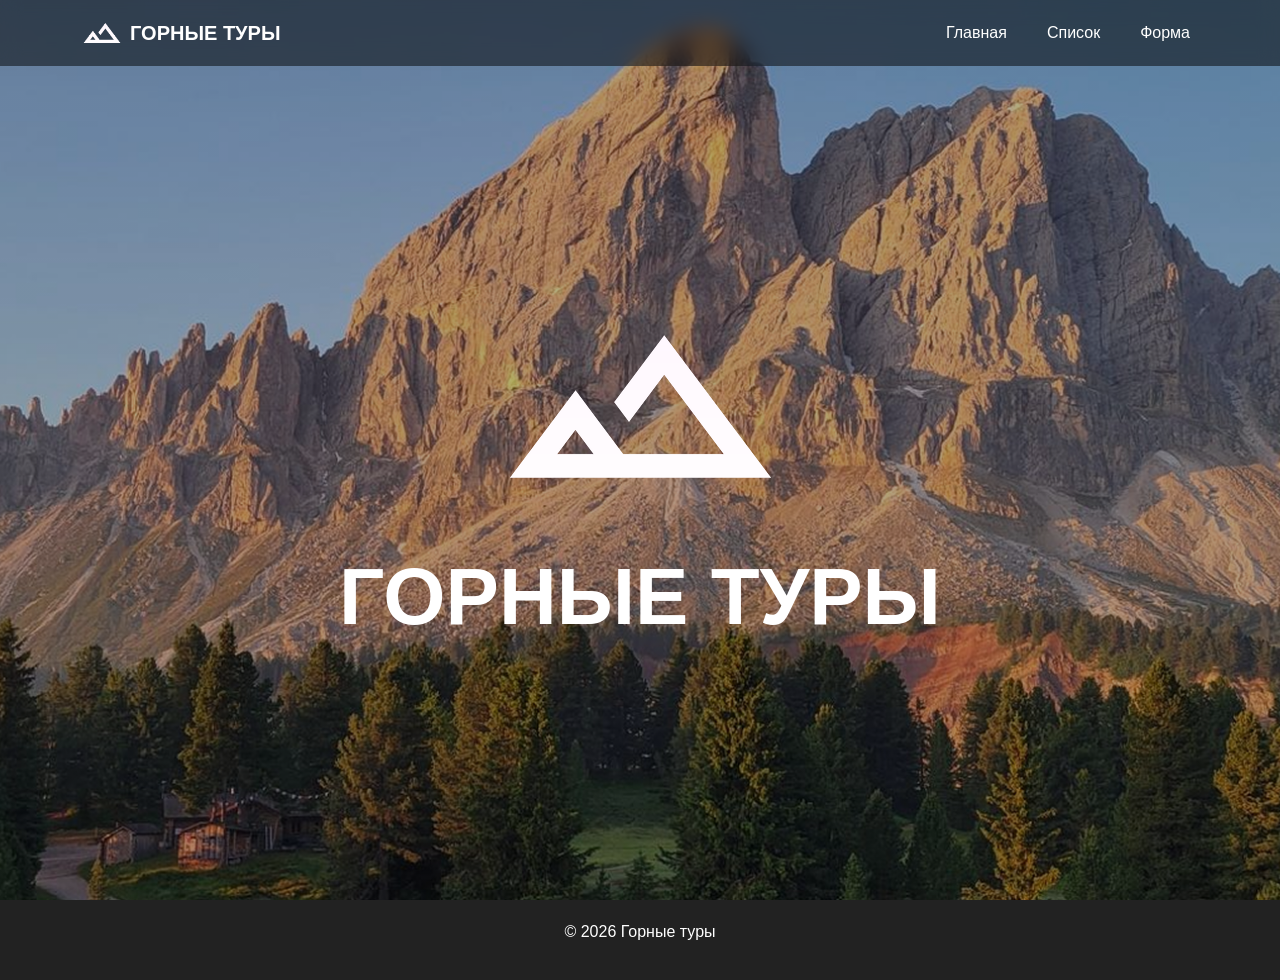
<file: index.html>
<!DOCTYPE html>
<html lang="ru">
<head>
    <meta charset="UTF-8">
    <meta name="viewport" content="width=device-width, initial-scale=1.0">
    <title>Горные туры - Главная</title>
    <link rel="stylesheet" href="css/bootstrap.min.css">
    <link rel="stylesheet" href="css/style.css">
    <!-- Yandex.Metrika counter -->
    <script type="text/javascript">
        (function(m,e,t,r,i,k,a){
            m[i]=m[i]||function(){(m[i].a=m[i].a||[]).push(arguments)};
            m[i].l=1*new Date();
            for (var j = 0; j < document.scripts.length; j++) {if (document.scripts[j].src === r) { return; }}
            k=e.createElement(t),a=e.getElementsByTagName(t)[0],k.async=1,k.src=r,a.parentNode.insertBefore(k,a)
        })(window, document,'script','https://mc.yandex.ru/metrika/tag.js?id=107312436', 'ym');

        ym(107312436, 'init', {ssr:true, webvisor:true, clickmap:true, ecommerce:"dataLayer", referrer: document.referrer, url: location.href, accurateTrackBounce:true, trackLinks:true});
    </script>
    <noscript><div><img src="https://mc.yandex.ru/watch/107312436" style="position:absolute; left:-9999px;" alt="" /></div></noscript>
    <!-- /Yandex.Metrika counter -->
</head>
<body>
    <nav class="navbar navbar-expand-lg fixed-top">
        <div class="container">
            <a class="navbar-brand fw-bold text-white d-flex align-items-center" href="index.html">
                <img src="img/лого.png" alt="Logo" width="40" height="40" class="me-2">
                ГОРНЫЕ ТУРЫ
            </a>

            <div class="ms-auto">
                <ul class="navbar-nav flex-row gap-4">
                    <li><a class="nav-link" href="index.html">Главная</a></li>
                    <li><a class="nav-link" href="list.html">Список</a></li>
                    <li><a class="nav-link" href="form.html">Форма</a></li>
                </ul>
            </div>
        </div>
    </nav>

    <header class="hero-bg text-center text-white">
        <div class="container d-flex flex-column align-items-center">
            <!-- mb-2 делает минимальный отступ снизу у логотипа -->
            <img src="img/лого.png" alt="Logo" class="img-fluid mb-2" style="max-width: 300px;">
            <!-- lh-1 убирает лишние пустые поля сверху и снизу у букв -->
            <h1 class="display-1 fw-bold text-uppercase lh-1 m-0">ГОРНЫЕ ТУРЫ</h1>
        </div>
    </header>

    <footer class="text-center"><p>&copy; 2026 Горные туры</p></footer>
    <script src="js/bootstrap.bundle.min.js"></script>
    <script src="js/script.js"></script>
</body>
</html>
</file>
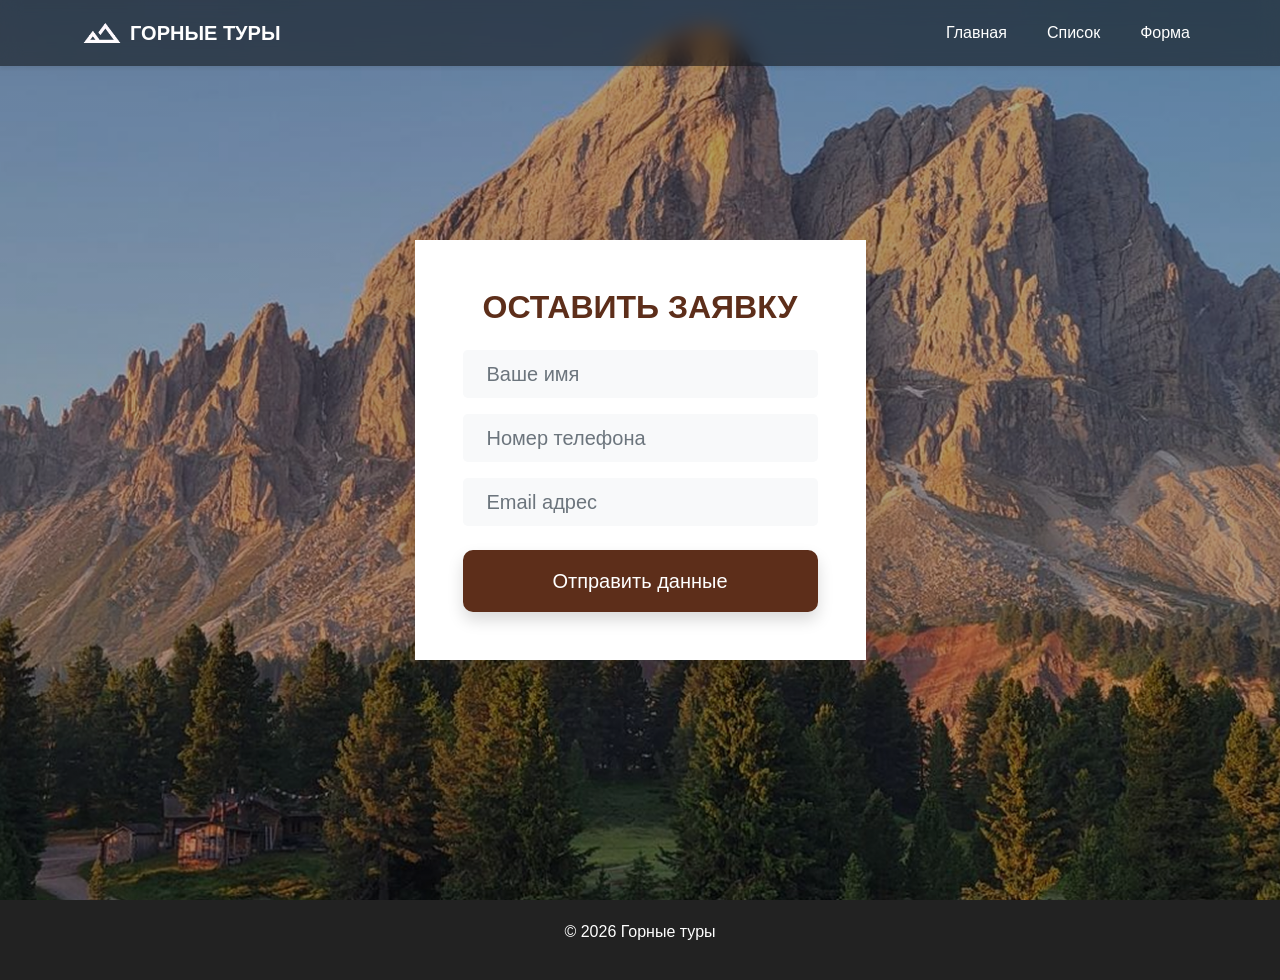
<file: form.html>
<!DOCTYPE html>
<html lang="ru">
<head>
    <meta charset="UTF-8">
    <meta name="viewport" content="width=device-width, initial-scale=1.0">
    <title>Оставить заявку | Горные приключения</title>
    <link rel="stylesheet" href="css/bootstrap.min.css">
    <link rel="stylesheet" href="css/style.css">
    <!-- Yandex.Metrika counter -->
    <script type="text/javascript">
        (function(m,e,t,r,i,k,a){
            m[i]=m[i]||function(){(m[i].a=m[i].a||[]).push(arguments)};
            m[i].l=1*new Date();
            for (var j = 0; j < document.scripts.length; j++) {if (document.scripts[j].src === r) { return; }}
            k=e.createElement(t),a=e.getElementsByTagName(t)[0],k.async=1,k.src=r,a.parentNode.insertBefore(k,a)
        })(window, document,'script','https://mc.yandex.ru/metrika/tag.js?id=107312436', 'ym');

        ym(107312436, 'init', {ssr:true, webvisor:true, clickmap:true, ecommerce:"dataLayer", referrer: document.referrer, url: location.href, accurateTrackBounce:true, trackLinks:true});
    </script>
    <noscript><div><img src="https://mc.yandex.ru/watch/107312436" style="position:absolute; left:-9999px;" alt="" /></div></noscript>
    <!-- /Yandex.Metrika counter -->
</head>
<body>
    <nav class="navbar navbar-expand-lg fixed-top shadow-sm">
        <div class="container">
            <a class="navbar-brand fw-bold text-white d-flex align-items-center" href="index.html">
                <img src="img/лого.png" alt="Logo" width="40" height="40" class="me-2">
                ГОРНЫЕ ТУРЫ
            </a>
            <div class="ms-auto">
                <ul class="navbar-nav flex-row gap-4">
                    <li><a class="nav-link" href="index.html">Главная</a></li>
                    <li><a class="nav-link" href="list.html">Список</a></li>
                    <li><a class="nav-link active" href="form.html">Форма</a></li>
                </ul>
            </div>
        </div>
    </nav>

    <section class="form-bg">
        <div class="container">
            <div class="row justify-content-center">
                <div class="col-12 col-md-6 col-lg-5">
                    <div class="bg-white p-5 rounded-5 shadow-lg text-center">
                        <h2 class="mb-4 fw-bold" style="color: var(--mt-brown)">ОСТАВИТЬ ЗАЯВКУ</h2>
                        <!-- ID формы оставлен как в задании: contactForm -->
                        <form id="contactForm">
                            <div class="mb-3">
                                <input type="text" id="name" name="name" class="form-control form-control-lg border-0 bg-light px-4" placeholder="Ваше имя" required>
                            </div>
                            <div class="mb-3">
                                <input type="tel" id="phone" name="phone" class="form-control form-control-lg border-0 bg-light px-4" placeholder="Номер телефона" required>
                            </div>
                            <div class="mb-4">
                                <input type="email" id="email" name="email" class="form-control form-control-lg border-0 bg-light px-4" placeholder="Email адрес" required>
                            </div>
                            <button type="submit" class="btn btn-mountain btn-lg w-100 py-3 shadow">Отправить данные</button>
                        </form>
                    </div>
                </div>
            </div>
        </div>
    </section>

    <!-- ДОБАВЛЕНО: Модальное окно для уведомлений -->
    <div class="modal fade" id="statusModal" tabindex="-1" >
        <div class="modal-dialog modal-dialog-centered">
            <div class="modal-content border-0 shadow rounded-4">
                <div class="modal-body text-center p-5">
                    <h3 id="modalTitle" class="fw-bold mb-3"></h3>
                    <p id="modalMessage" class="text-muted mb-4"></p>
                    <button type="button" class="btn btn-mountain px-5 py-2" data-bs-dismiss="modal">Понятно</button>
                </div>
            </div>
        </div>
    </div>

    <footer class="text-center mt-auto"><p>&copy; 2026 Горные туры</p></footer>

    <!-- Подключение скриптов (строго в таком порядке) -->
    <script src="js/bootstrap.bundle.min.js"></script>
    <script src="js/script.js"></script> 
</body>
</html>
</file>
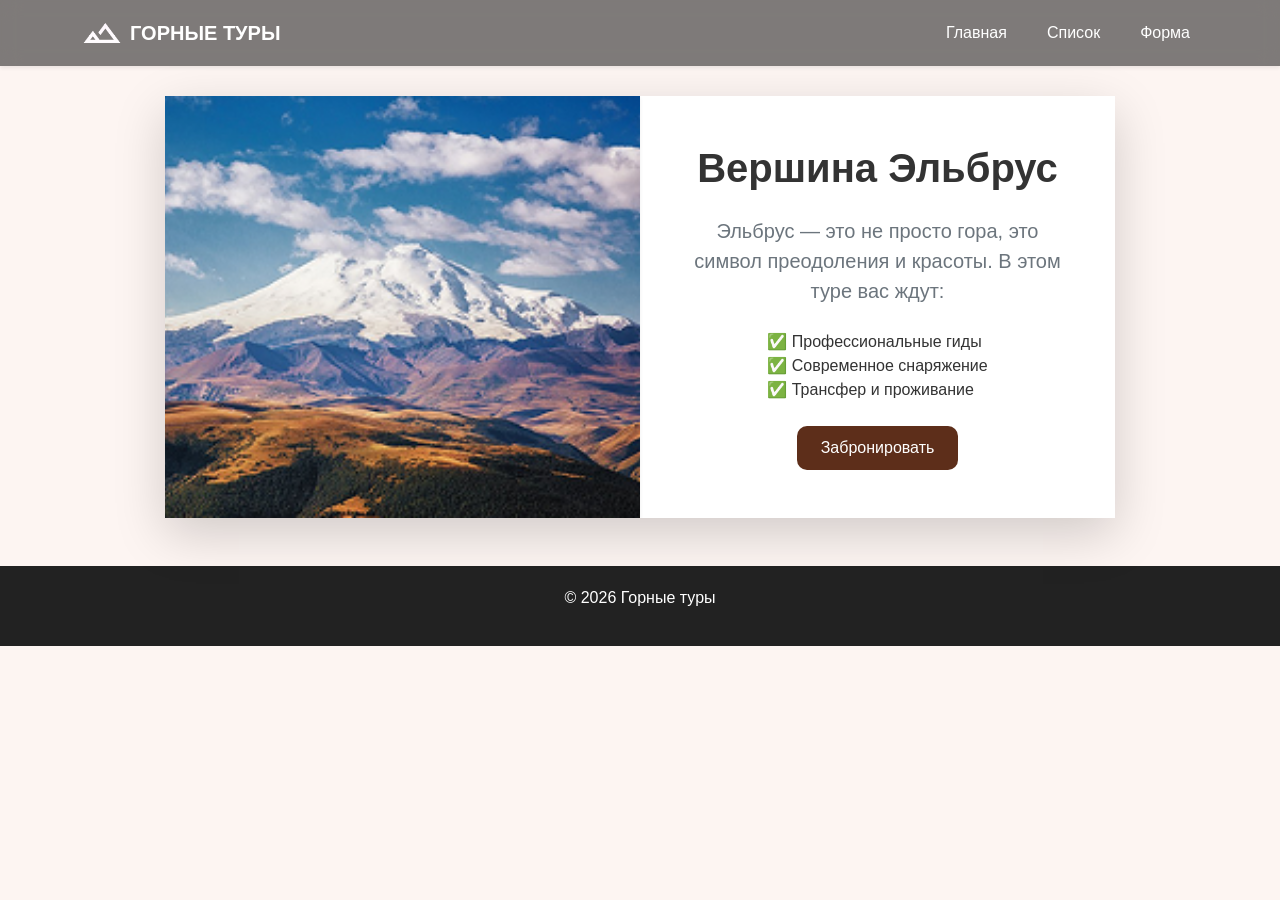
<file: item-1.html>
<!DOCTYPE html>
<html lang="ru">
<head>
    <meta charset="UTF-8">
    <meta name="viewport" content="width=device-width, initial-scale=1.0">
    <title>О туре | Горные приключения</title>
    <link rel="stylesheet" href="css/bootstrap.min.css">
    <link rel="stylesheet" href="css/style.css">
    <!-- Yandex.Metrika counter -->
    <script type="text/javascript">
        (function(m,e,t,r,i,k,a){
            m[i]=m[i]||function(){(m[i].a=m[i].a||[]).push(arguments)};
            m[i].l=1*new Date();
            for (var j = 0; j < document.scripts.length; j++) {if (document.scripts[j].src === r) { return; }}
            k=e.createElement(t),a=e.getElementsByTagName(t)[0],k.async=1,k.src=r,a.parentNode.insertBefore(k,a)
        })(window, document,'script','https://mc.yandex.ru/metrika/tag.js?id=107312436', 'ym');

        ym(107312436, 'init', {ssr:true, webvisor:true, clickmap:true, ecommerce:"dataLayer", referrer: document.referrer, url: location.href, accurateTrackBounce:true, trackLinks:true});
    </script>
    <noscript><div><img src="https://mc.yandex.ru/watch/107312436" style="position:absolute; left:-9999px;" alt="" /></div></noscript>
    <!-- /Yandex.Metrika counter -->
</head>
<body style="background-color: var(--mt-light);">
    <nav class="navbar navbar-expand-lg fixed-top shadow-sm">
        <div class="container">
            <a class="navbar-brand fw-bold text-white d-flex align-items-center" href="index.html">
                <img src="img/лого.png" alt="Logo" width="40" height="40" class="me-2">
                ГОРНЫЕ ТУРЫ
            </a>
            <div class="ms-auto">
                <ul class="navbar-nav flex-row gap-4">
                    <li><a class="nav-link" href="index.html">Главная</a></li>
                    <li><a class="nav-link" href="list.html">Список</a></li>
                    <li><a class="nav-link" href="form.html">Форма</a></li>
                </ul>
            </div>
        </div>
    </nav>

    <main class="container py-5 mt-5">
        <div class="row justify-content-center">
            <div class="col-lg-10 bg-white rounded-5 shadow-lg p-0 overflow-hidden">
                <div class="row g-0">
                    <div class="col-md-6">
                        <img src="img/Эверест.png" class="img-fluid h-100 w-100 shadow-sm" style="object-fit: cover;" alt="Тур">
                    </div>
                    <div class="col-md-6 p-5 d-flex flex-column justify-content-center text-center">
                        <h1 class="fw-bold mb-4">Вершина Эльбрус</h1>
                        <p class="text-muted fs-5 mb-4">
                            Эльбрус — это не просто гора, это символ преодоления и красоты. В этом туре вас ждут:
                        </p>
                        <ul class="list-unstyled text-start mx-auto mb-4" style="max-width: 300px;">
                            <li>✅ Профессиональные гиды</li>
                            <li>✅ Современное снаряжение</li>
                            <li>✅ Трансфер и проживание</li>
                        </ul>
                        <div class="d-flex gap-3 justify-content-center">
                            <!-- <a href="catalog.html" class="btn btn-outline-secondary px-4">Назад к списку</a> -->
                            <a href="form.html" class="btn btn-mountain px-4">Забронировать</a>
                        </div>
                    </div>
                </div>
            </div>
        </div>
    </main>

    <footer class="text-center mt-auto"><p>&copy; 2026 Горные туры</p></footer>
    <script src="js/bootstrap.bundle.min.js"></script>
    <script src="js/script.js"></script>
</body>
</html>
</file>
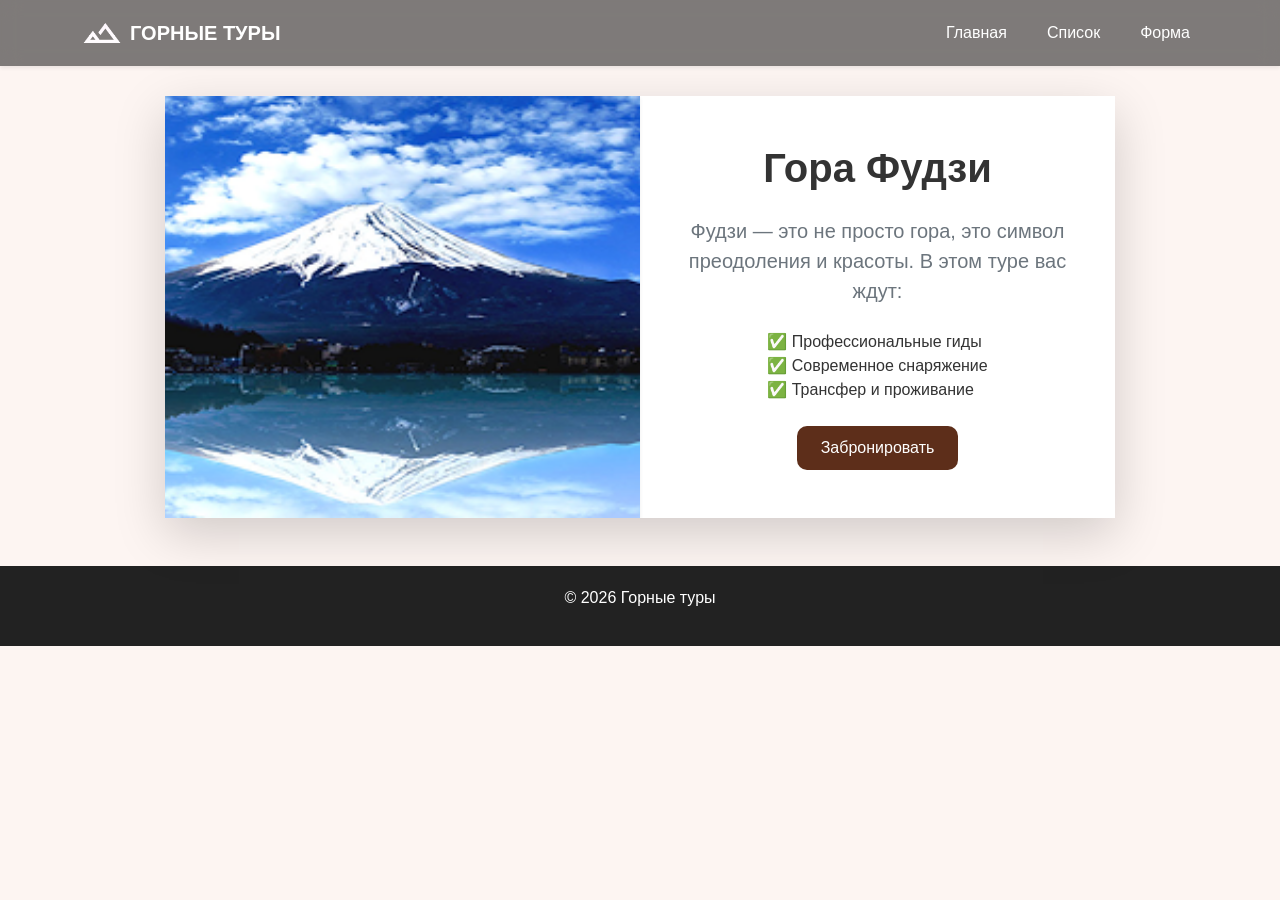
<file: item-2.html>
<!DOCTYPE html>
<html lang="ru">
<head>
    <meta charset="UTF-8">
    <meta name="viewport" content="width=device-width, initial-scale=1.0">
    <title>О туре | Горные приключения</title>
    <link rel="stylesheet" href="css/bootstrap.min.css">
    <link rel="stylesheet" href="css/style.css">
    <!-- Yandex.Metrika counter -->
    <script type="text/javascript">
        (function(m,e,t,r,i,k,a){
            m[i]=m[i]||function(){(m[i].a=m[i].a||[]).push(arguments)};
            m[i].l=1*new Date();
            for (var j = 0; j < document.scripts.length; j++) {if (document.scripts[j].src === r) { return; }}
            k=e.createElement(t),a=e.getElementsByTagName(t)[0],k.async=1,k.src=r,a.parentNode.insertBefore(k,a)
        })(window, document,'script','https://mc.yandex.ru/metrika/tag.js?id=107312436', 'ym');

        ym(107312436, 'init', {ssr:true, webvisor:true, clickmap:true, ecommerce:"dataLayer", referrer: document.referrer, url: location.href, accurateTrackBounce:true, trackLinks:true});
    </script>
    <noscript><div><img src="https://mc.yandex.ru/watch/107312436" style="position:absolute; left:-9999px;" alt="" /></div></noscript>
    <!-- /Yandex.Metrika counter -->
</head>
<body style="background-color: var(--mt-light);">
    <nav class="navbar navbar-expand-lg fixed-top shadow-sm">
        <div class="container">
            <a class="navbar-brand fw-bold text-white d-flex align-items-center" href="index.html">
                <img src="img/лого.png" alt="Logo" width="40" height="40" class="me-2">
                ГОРНЫЕ ТУРЫ
            </a>
            <div class="ms-auto">
                <ul class="navbar-nav flex-row gap-4">
                    <li><a class="nav-link" href="index.html">Главная</a></li>
                    <li><a class="nav-link" href="list.html">Список</a></li>
                    <li><a class="nav-link" href="form.html">Форма</a></li>
                </ul>
            </div>
        </div>
    </nav>

    <main class="container py-5 mt-5">
        <div class="row justify-content-center">
            <div class="col-lg-10 bg-white rounded-5 shadow-lg p-0 overflow-hidden">
                <div class="row g-0">
                    <div class="col-md-6">
                        <img src="img/Фудзи.png" class="img-fluid h-100 w-100 shadow-sm" style="object-fit: cover;" alt="Тур">
                    </div>
                    <div class="col-md-6 p-5 d-flex flex-column justify-content-center text-center">
                        <h1 class="fw-bold mb-4">Гора Фудзи</h1>
                        <p class="text-muted fs-5 mb-4">
                            Фудзи — это не просто гора, это символ преодоления и красоты. В этом туре вас ждут:
                        </p>
                        <ul class="list-unstyled text-start mx-auto mb-4" style="max-width: 300px;">
                            <li>✅ Профессиональные гиды</li>
                            <li>✅ Современное снаряжение</li>
                            <li>✅ Трансфер и проживание</li>
                        </ul>
                        <div class="d-flex gap-3 justify-content-center">
                            <!-- <a href="catalog.html" class="btn btn-outline-secondary px-4">Назад к списку</a> -->
                            <a href="form.html" class="btn btn-mountain px-4">Забронировать</a>
                        </div>
                    </div>
                </div>
            </div>
        </div>
    </main>

    <footer class="text-center mt-auto"><p>&copy; 2026 Горные туры</p></footer>
    <script src="js/bootstrap.bundle.min.js"></script>
    <script src="js/script.js"></script>
</body>
</html>
</file>
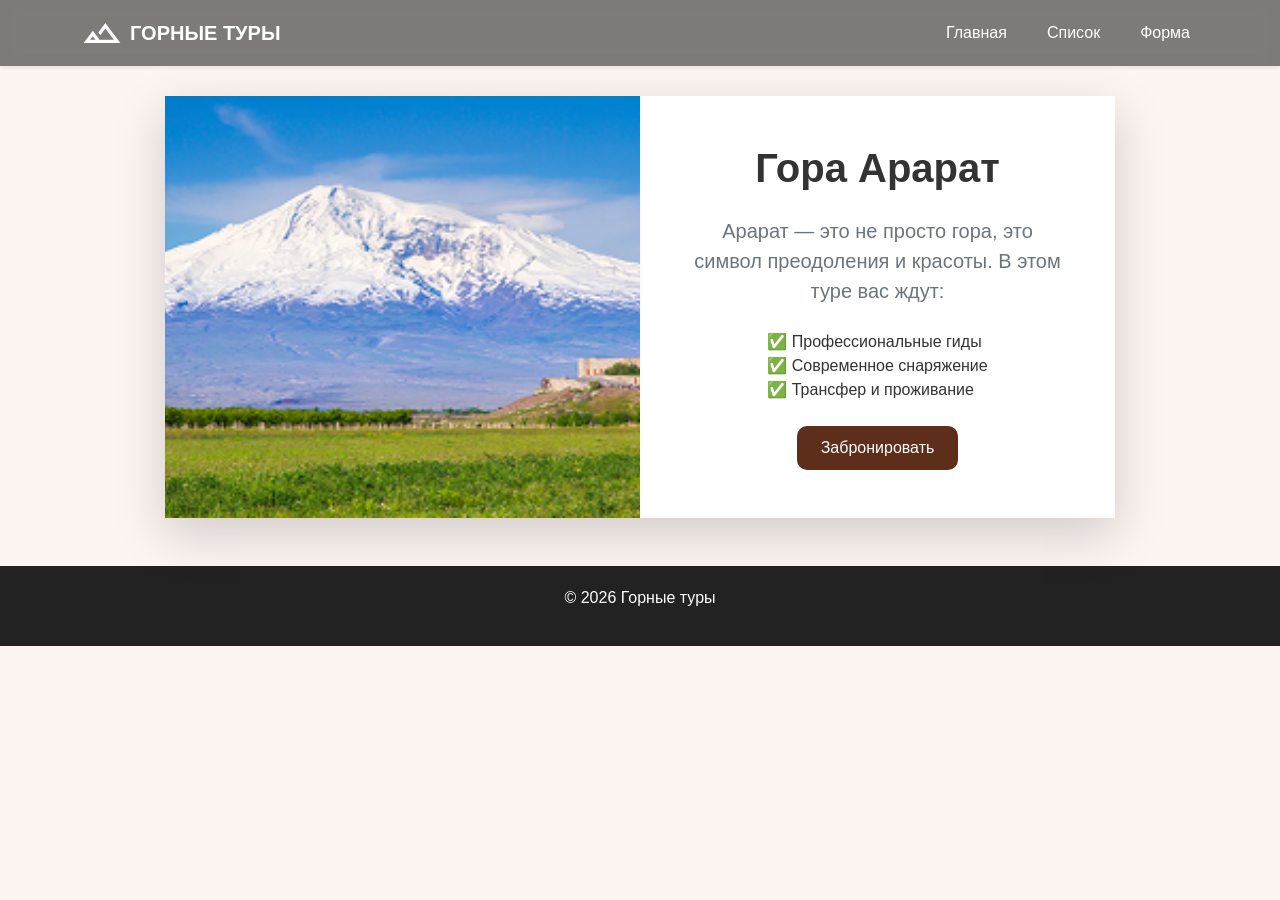
<file: item-3.html>
<!DOCTYPE html>
<html lang="ru">
<head>
    <meta charset="UTF-8">
    <meta name="viewport" content="width=device-width, initial-scale=1.0">
    <title>О туре | Горные приключения</title>
    <link rel="stylesheet" href="css/bootstrap.min.css">
    <link rel="stylesheet" href="css/style.css">
    <!-- Yandex.Metrika counter -->
    <script type="text/javascript">
        (function(m,e,t,r,i,k,a){
            m[i]=m[i]||function(){(m[i].a=m[i].a||[]).push(arguments)};
            m[i].l=1*new Date();
            for (var j = 0; j < document.scripts.length; j++) {if (document.scripts[j].src === r) { return; }}
            k=e.createElement(t),a=e.getElementsByTagName(t)[0],k.async=1,k.src=r,a.parentNode.insertBefore(k,a)
        })(window, document,'script','https://mc.yandex.ru/metrika/tag.js?id=107312436', 'ym');

        ym(107312436, 'init', {ssr:true, webvisor:true, clickmap:true, ecommerce:"dataLayer", referrer: document.referrer, url: location.href, accurateTrackBounce:true, trackLinks:true});
    </script>
    <noscript><div><img src="https://mc.yandex.ru/watch/107312436" style="position:absolute; left:-9999px;" alt="" /></div></noscript>
    <!-- /Yandex.Metrika counter -->
</head>
<body style="background-color: var(--mt-light);">
    <nav class="navbar navbar-expand-lg fixed-top shadow-sm">
        <div class="container">
            <a class="navbar-brand fw-bold text-white d-flex align-items-center" href="index.html">
                <img src="img/лого.png" alt="Logo" width="40" height="40" class="me-2">
                ГОРНЫЕ ТУРЫ
            </a>
            <div class="ms-auto">
                <ul class="navbar-nav flex-row gap-4">
                    <li><a class="nav-link" href="index.html">Главная</a></li>
                    <li><a class="nav-link" href="list.html">Список</a></li>
                    <li><a class="nav-link" href="form.html">Форма</a></li>
                </ul>
            </div>
        </div>
    </nav>

    <main class="container py-5 mt-5">
        <div class="row justify-content-center">
            <div class="col-lg-10 bg-white rounded-5 shadow-lg p-0 overflow-hidden">
                <div class="row g-0">
                    <div class="col-md-6">
                        <img src="img/Арарат.png" class="img-fluid h-100 w-100 shadow-sm" style="object-fit: cover;" alt="Тур">
                    </div>
                    <div class="col-md-6 p-5 d-flex flex-column justify-content-center text-center">
                        <h1 class="fw-bold mb-4">Гора Арарат</h1>
                        <p class="text-muted fs-5 mb-4">
                            Арарат — это не просто гора, это символ преодоления и красоты. В этом туре вас ждут:
                        </p>
                        <ul class="list-unstyled text-start mx-auto mb-4" style="max-width: 300px;">
                            <li>✅ Профессиональные гиды</li>
                            <li>✅ Современное снаряжение</li>
                            <li>✅ Трансфер и проживание</li>
                        </ul>
                        <div class="d-flex gap-3 justify-content-center">
                            <!-- <a href="catalog.html" class="btn btn-outline-secondary px-4">Назад к списку</a> -->
                            <a href="form.html" class="btn btn-mountain px-4">Забронировать</a>
                        </div>
                    </div>
                </div>
            </div>
        </div>
    </main>

    <footer class="text-center mt-auto"><p>&copy; 2026 Горные туры</p></footer>
    <script src="js/bootstrap.bundle.min.js"></script>
    <script src="js/script.js"></script>
</body>
</html>
</file>
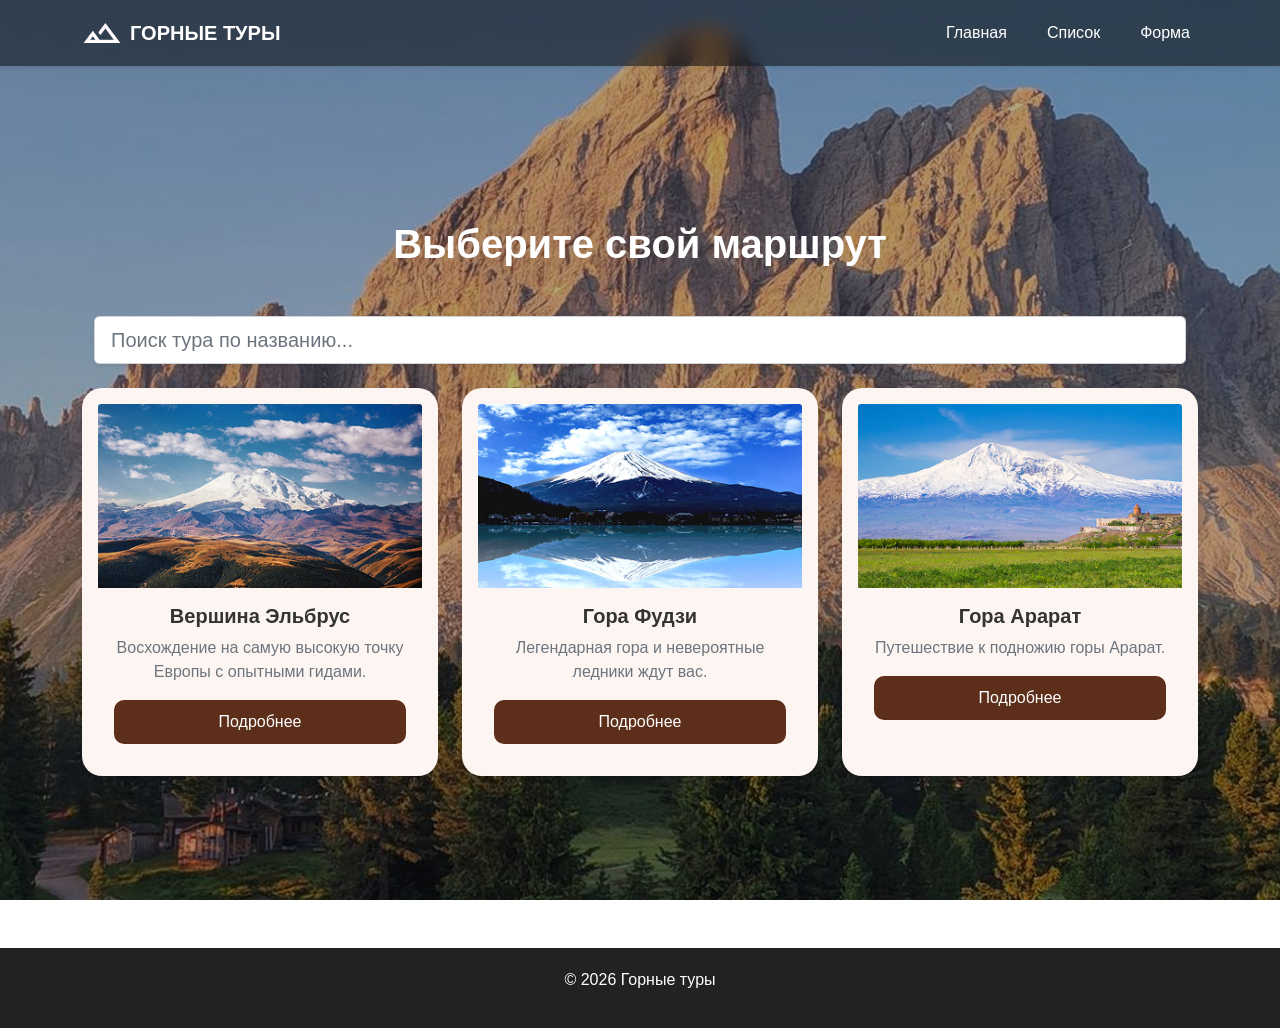
<file: list.html>
<!DOCTYPE html>
<html lang="ru">
<head>
    <meta charset="UTF-8">
    <meta name="viewport" content="width=device-width, initial-scale=1.0">
    <title>Наши туры | Горные приключения</title>
    <!-- Локальный Bootstrap -->
    <link rel="stylesheet" href="css/bootstrap.min.css">
    <link rel="stylesheet" href="css/style.css">
    <!-- Yandex.Metrika counter -->
    <script type="text/javascript">
        (function(m,e,t,r,i,k,a){
            m[i]=m[i]||function(){(m[i].a=m[i].a||[]).push(arguments)};
            m[i].l=1*new Date();
            for (var j = 0; j < document.scripts.length; j++) {if (document.scripts[j].src === r) { return; }}
            k=e.createElement(t),a=e.getElementsByTagName(t)[0],k.async=1,k.src=r,a.parentNode.insertBefore(k,a)
        })(window, document,'script','https://mc.yandex.ru/metrika/tag.js?id=107312436', 'ym');

        ym(107312436, 'init', {ssr:true, webvisor:true, clickmap:true, ecommerce:"dataLayer", referrer: document.referrer, url: location.href, accurateTrackBounce:true, trackLinks:true});
    </script>
    <noscript><div><img src="https://mc.yandex.ru/watch/107312436" style="position:absolute; left:-9999px;" alt="" /></div></noscript>
    <!-- /Yandex.Metrika counter -->
</head>
<body>
    <!-- Навигация -->
    <nav class="navbar navbar-expand-lg fixed-top shadow-sm"> 
        <div class="container">
            <a class="navbar-brand fw-bold text-white d-flex align-items-center" href="index.html">
                <img src="img/лого.png" alt="Logo" width="40" height="40" class="me-2">
                ГОРНЫЕ ТУРЫ
            </a>
            <div class="ms-auto">
                <ul class="navbar-nav flex-row gap-4">
                    <li><a class="nav-link" href="index.html">Главная</a></li>
                    <li><a class="nav-link active" href="list.html">Список</a></li>
                    <li><a class="nav-link" href="form.html">Форма</a></li>
                </ul>
            </div>
        </div>
    </nav>

    <!-- Основной контент -->
    <section class="list-bg py-5">
        <main class="container py-5 mt-5">
            <header class="text-center my-5 text-white">
                <h1 class="fw-bold">Выберите свой маршрут</h1>
            </header>
            <!--окно поика-->
            <div class="container mb-4">
                <input type="text" id="tourSearch" class="form-control form-control-lg shadow-sm" placeholder="Поиск тура по названию...">
            </div>
            <div class="row g-4">
                <!-- Карточка 1 -->
                <div class="col-12 col-md-6 col-lg-4">
                    <div class="card tour-card h-100 p-3 shadow-sm border-0">
                        <img src="img/Эверест.png" class="card-img-top rounded-4" alt="Эльбрус">
                        <div class="card-body text-center">
                            <h5 class="card-title fw-bold">Вершина Эльбрус</h5>
                            <p class="card-text text-muted">Восхождение на самую высокую точку Европы с опытными гидами.</p>
                            <a href="item-1.html" class="btn btn-mountain w-100">Подробнее</a>
                        </div>
                    </div>
                </div>

                <!-- Карточка 2 -->
                <div class="col-12 col-md-6 col-lg-4">
                    <div class="card tour-card h-100 p-3 shadow-sm border-0">
                        <img src="img/Фудзи.png" class="card-img-top rounded-4" alt="Казбек">
                        <div class="card-body text-center">
                            <h5 class="card-title fw-bold">Гора Фудзи</h5>
                            <p class="card-text text-muted">Легендарная гора и невероятные ледники ждут вас.</p>
                            <a href="item-2.html" class="btn btn-mountain w-100">Подробнее</a>
                        </div>
                    </div>
                </div>

                <!-- Карточка 3 -->
                <div class="col-12 col-md-6 col-lg-4">
                    <div class="card tour-card h-100 p-3 shadow-sm border-0">
                        <img src="img/Арарат.png" class="card-img-top rounded-4" alt="Алтай">
                        <div class="card-body text-center">
                            <h5 class="card-title fw-bold">Гора Арарат</h5>
                            <p class="card-text text-muted">Путешествие к подножию горы Арарат.</p>
                            <a href="item-3.html" class="btn btn-mountain w-100">Подробнее</a>
                        </div>
                    </div>
                </div>
            </div>
        </main>
    </section>

    <footer class="text-center mt-5"><p>&copy; 2026 Горные туры</p></footer>
    <script src="js/bootstrap.bundle.min.js"></script>
    <script src="js/script.js"></script>
</body>
</html>
</file>
<file: css/style.css>
:root {
    --mt-brown: #5d2e1a;
    --mt-light: #fdf5f2;
}

body { font-family: 'Segoe UI', sans-serif; color: #333; }

/* Навигация */
.navbar { background-color: rgba(0, 0, 0, 0.5) !important; backdrop-filter: blur(10px); }
.nav-link { color: #fff !important; font-weight: 500; }

/*фон*/
.hero-bg, .form-bg, .list-bg {
    background: linear-gradient(rgba(0,0,0,0.3), rgba(0,0,0,0.3)), 
                url('../img/фон.png') no-repeat center center;
    background-size: cover;
    min-height: 100vh;
    display: flex; align-items: center;
}

/* Карточки */
.tour-card {
    border: none; border-radius: 20px;
    background-color: var(--mt-light);
    transition: 0.3s;
}
.tour-card:hover { transform: translateY(-10px); }

/* Кнопки */
.btn-mountain {
    background-color: var(--mt-brown); color: #fff;
    border-radius: 10px; padding: 10px 25px; border: none;
}
.btn-mountain:hover { background-color: #452113; color: #fff; }

footer { background: #222; color: #fff; padding: 20px 0; }
</file>
